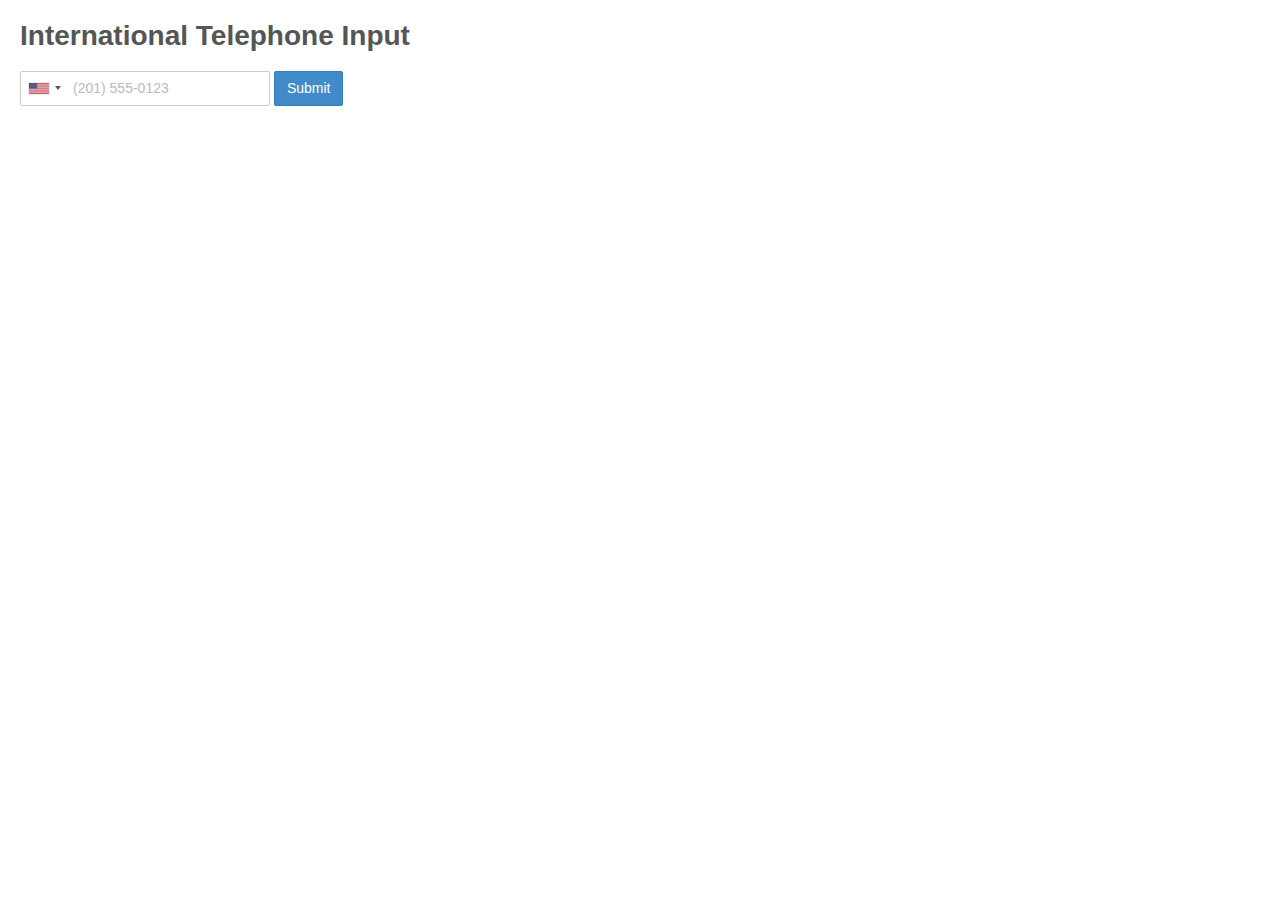
<file: utils/intl-tel-input/demo.html>
<!DOCTYPE html>
<html>

<head>
  <meta charset="utf-8">
  <title>International Telephone Input</title>
  <link rel="stylesheet" href="build/css/intlTelInput.css">
  <link rel="stylesheet" href="build/css/demo.css">
</head>

<body>
  <h1>International Telephone Input</h1>
  <form>
    <input id="phone" type="tel">
    <button type="submit">Submit</button>
  </form>

  <!-- Load jQuery from CDN so can run demo immediately -->
  <script src="https://ajax.googleapis.com/ajax/libs/jquery/1.11.1/jquery.min.js"></script>
  <script src="build/js/intlTelInput.js"></script>
  <script>
    $("#phone").intlTelInput({
      // allowDropdown: false,
      // autoHideDialCode: false,
      // autoPlaceholder: "off",
      // dropdownContainer: "body",
      // excludeCountries: ["us"],
      // formatOnDisplay: false,
      // geoIpLookup: function(callback) {
      //   $.get("http://ipinfo.io", function() {}, "jsonp").always(function(resp) {
      //     var countryCode = (resp && resp.country) ? resp.country : "";
      //     callback(countryCode);
      //   });
      // },
      // initialCountry: "auto",
      // nationalMode: false,
      // onlyCountries: ['us', 'gb', 'ch', 'ca', 'do'],
      // placeholderNumberType: "MOBILE",
      // preferredCountries: ['cn', 'jp'],
      // separateDialCode: true,
      utilsScript: "build/js/utils.js"
    });
  </script>
</body>

</html>
</file>
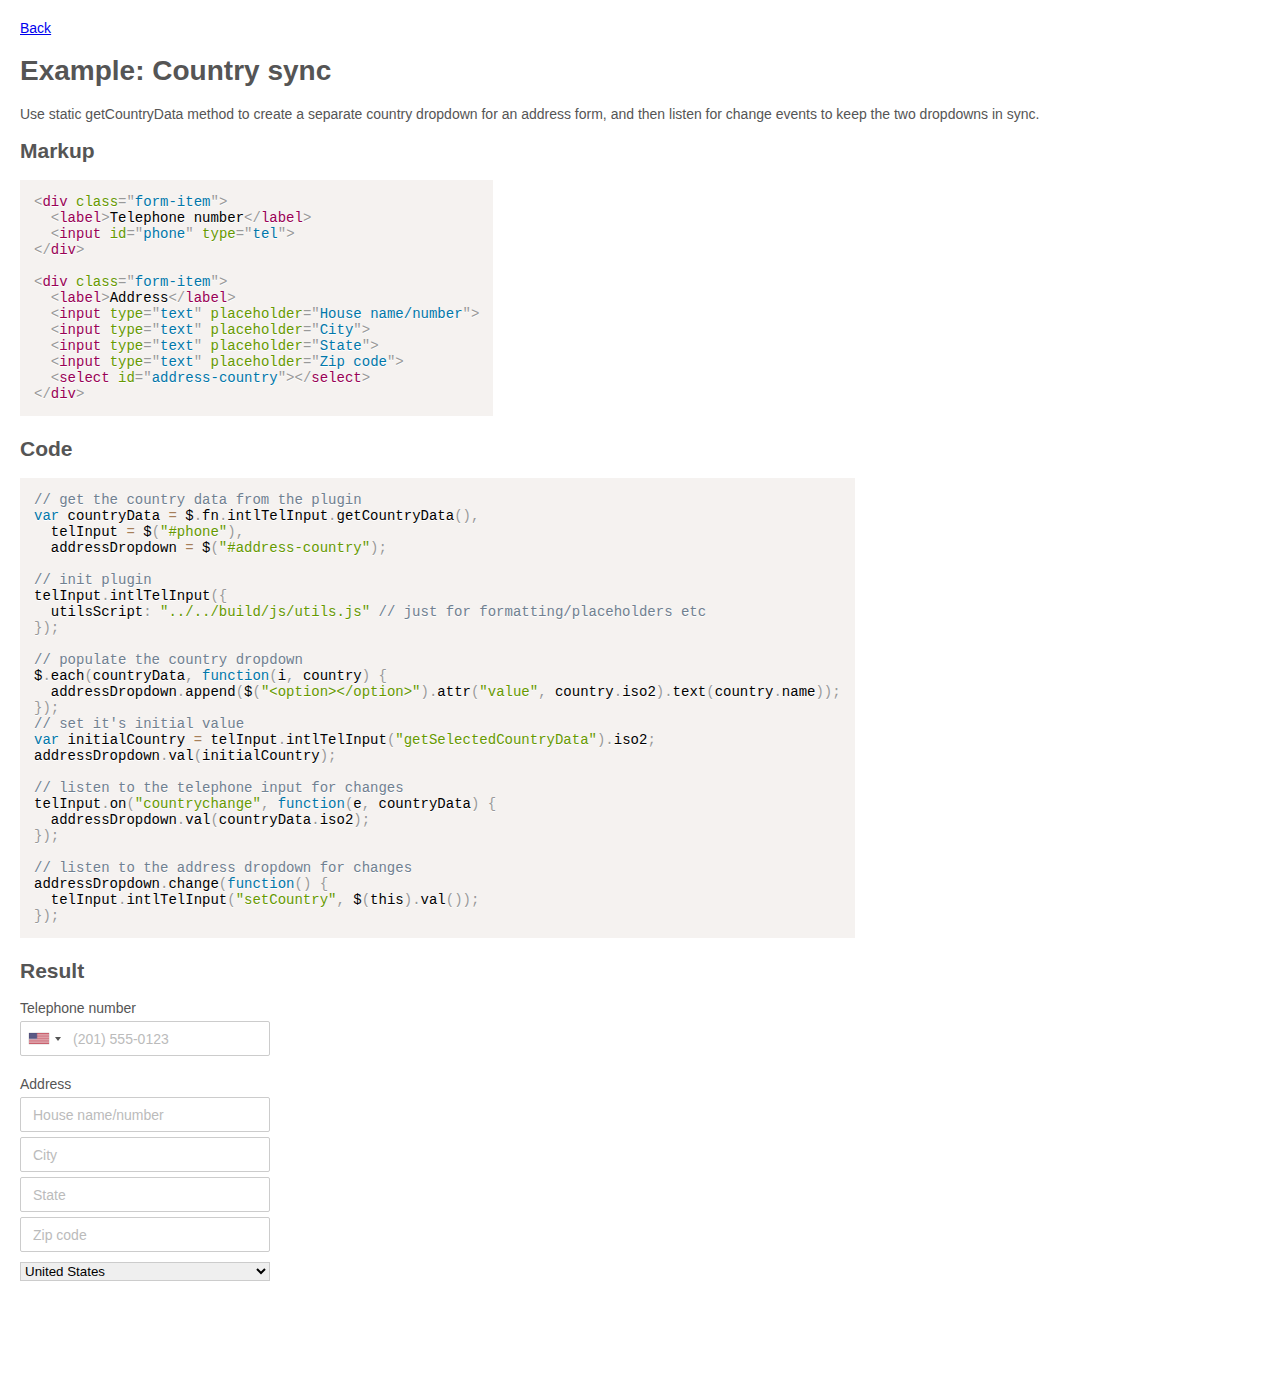
<file: utils/intl-tel-input/examples/gen/country-sync.html>
<!DOCTYPE html>
<html>
  <head>
    <meta charset="utf-8">
    <title>Example: Country sync</title>
    <link rel="stylesheet" href="../css/prism.css">
    <link rel="stylesheet" href="../../build/css/intlTelInput.css?1475869934842">
    <link rel="stylesheet" href="../../build/css/demo.css?1475869934842">
    
      <link rel="stylesheet" href="../css/countrySync.css?1475869934842">
    

    <!-- GOOGLE ANALYTICS -->
    <script>
      (function(i,s,o,g,r,a,m){i['GoogleAnalyticsObject']=r;i[r]=i[r]||function(){
      (i[r].q=i[r].q||[]).push(arguments)},i[r].l=1*new Date();a=s.createElement(o),
      m=s.getElementsByTagName(o)[0];a.async=1;a.src=g;m.parentNode.insertBefore(a,m)
      })(window,document,'script','https://www.google-analytics.com/analytics.js','ga');
      ga('create', 'UA-85394876-1', 'auto');
      ga('send', 'pageview');
    </script>
    <!-- /GOOGLE ANALYTICS -->
  </head>

  <body>
    <a href="/">Back</a>
    <h1>Example: Country sync</h1>
    <p>Use static getCountryData method to create a separate country dropdown for an address form, and then listen for change events to keep the two dropdowns in sync.</p>

    <h2>Markup</h2>
    <pre><code class="language-markup">&lt;div class=&quot;form-item&quot;&gt;
  &lt;label&gt;Telephone number&lt;/label&gt;
  &lt;input id=&quot;phone&quot; type=&quot;tel&quot;&gt;
&lt;/div&gt;

&lt;div class=&quot;form-item&quot;&gt;
  &lt;label&gt;Address&lt;/label&gt;
  &lt;input type=&quot;text&quot; placeholder=&quot;House name/number&quot;&gt;
  &lt;input type=&quot;text&quot; placeholder=&quot;City&quot;&gt;
  &lt;input type=&quot;text&quot; placeholder=&quot;State&quot;&gt;
  &lt;input type=&quot;text&quot; placeholder=&quot;Zip code&quot;&gt;
  &lt;select id=&quot;address-country&quot;&gt;&lt;/select&gt;
&lt;/div&gt;</code></pre>

    <h2>Code</h2>
    <pre><code class="language-javascript">// get the country data from the plugin
var countryData = $.fn.intlTelInput.getCountryData(),
  telInput = $(&quot;#phone&quot;),
  addressDropdown = $(&quot;#address-country&quot;);

// init plugin
telInput.intlTelInput({
  utilsScript: &quot;../../build/js/utils.js&quot; // just for formatting/placeholders etc
});

// populate the country dropdown
$.each(countryData, function(i, country) {
  addressDropdown.append($(&quot;&lt;option&gt;&lt;/option&gt;&quot;).attr(&quot;value&quot;, country.iso2).text(country.name));
});
// set it&#39;s initial value
var initialCountry = telInput.intlTelInput(&quot;getSelectedCountryData&quot;).iso2;
addressDropdown.val(initialCountry);

// listen to the telephone input for changes
telInput.on(&quot;countrychange&quot;, function(e, countryData) {
  addressDropdown.val(countryData.iso2);
});

// listen to the address dropdown for changes
addressDropdown.change(function() {
  telInput.intlTelInput(&quot;setCountry&quot;, $(this).val());
});
</code></pre>

    <h2>Result</h2>
    <div id="result">
      <div class="form-item">
  <label>Telephone number</label>
  <input id="phone" type="tel">
</div>

<div class="form-item">
  <label>Address</label>
  <input type="text" placeholder="House name/number">
  <input type="text" placeholder="City">
  <input type="text" placeholder="State">
  <input type="text" placeholder="Zip code">
  <select id="address-country"></select>
</div>
    </div>

    <script src="../js/prism.js"></script>
    <script src="//ajax.googleapis.com/ajax/libs/jquery/1.9.1/jquery.min.js"></script>
    <script src="../../build/js/intlTelInput.js?1475869934842"></script>
    <script src="../js/countrySync.js?1475869934842"></script>
  </body>
</html>
</file>
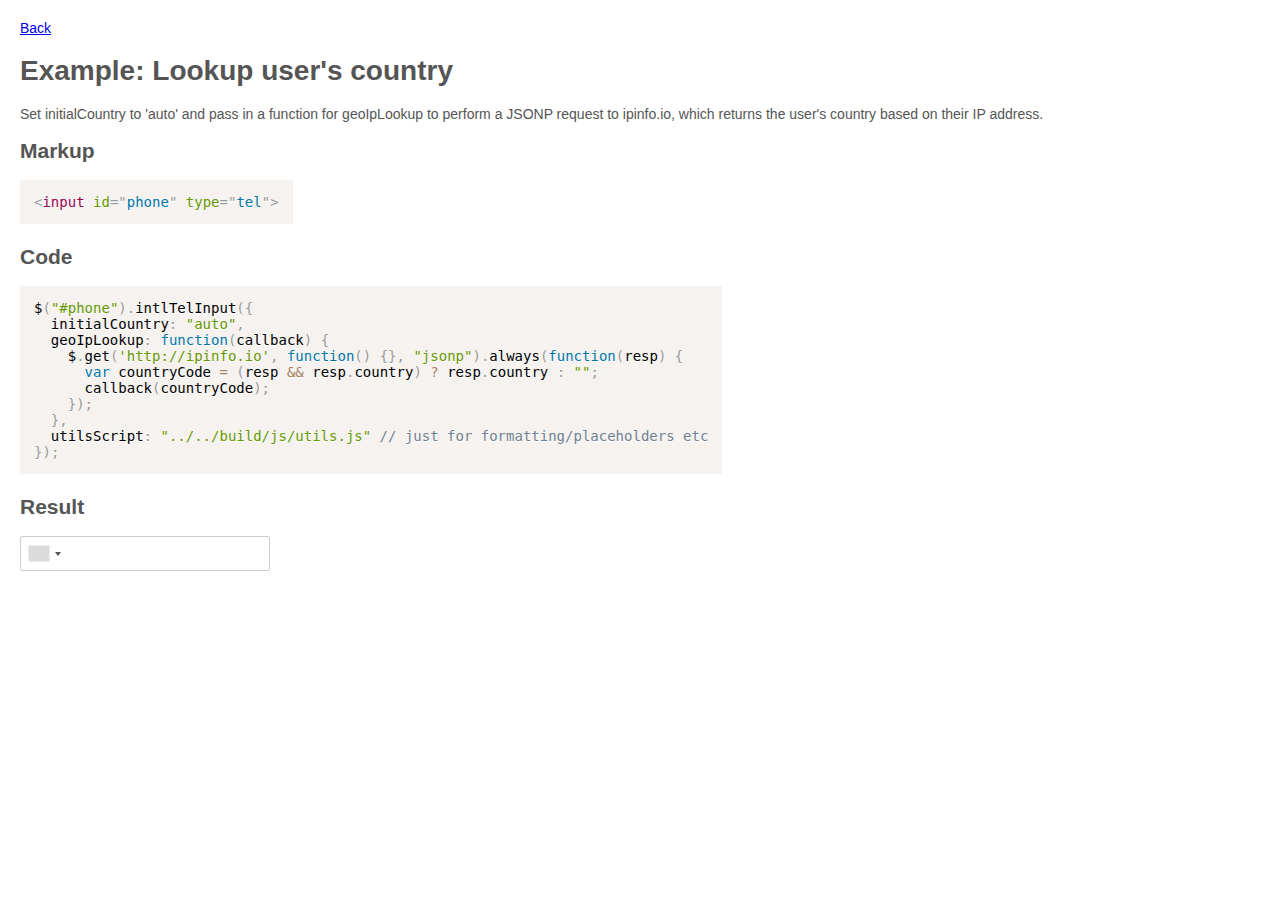
<file: utils/intl-tel-input/examples/gen/default-country-ip.html>
<!DOCTYPE html>
<html>
  <head>
    <meta charset="utf-8">
    <title>Example: Lookup user's country</title>
    <link rel="stylesheet" href="../css/prism.css">
    <link rel="stylesheet" href="../../build/css/intlTelInput.css?1475869934842">
    <link rel="stylesheet" href="../../build/css/demo.css?1475869934842">
    

    <!-- GOOGLE ANALYTICS -->
    <script>
      (function(i,s,o,g,r,a,m){i['GoogleAnalyticsObject']=r;i[r]=i[r]||function(){
      (i[r].q=i[r].q||[]).push(arguments)},i[r].l=1*new Date();a=s.createElement(o),
      m=s.getElementsByTagName(o)[0];a.async=1;a.src=g;m.parentNode.insertBefore(a,m)
      })(window,document,'script','https://www.google-analytics.com/analytics.js','ga');
      ga('create', 'UA-85394876-1', 'auto');
      ga('send', 'pageview');
    </script>
    <!-- /GOOGLE ANALYTICS -->
  </head>

  <body>
    <a href="/">Back</a>
    <h1>Example: Lookup user's country</h1>
    <p>Set initialCountry to 'auto' and pass in a function for geoIpLookup to perform a JSONP request to ipinfo.io, which returns the user's country based on their IP address.</p>

    <h2>Markup</h2>
    <pre><code class="language-markup">&lt;input id=&quot;phone&quot; type=&quot;tel&quot;&gt;</code></pre>

    <h2>Code</h2>
    <pre><code class="language-javascript">$(&quot;#phone&quot;).intlTelInput({
  initialCountry: &quot;auto&quot;,
  geoIpLookup: function(callback) {
    $.get(&#39;http://ipinfo.io&#39;, function() {}, &quot;jsonp&quot;).always(function(resp) {
      var countryCode = (resp &amp;&amp; resp.country) ? resp.country : &quot;&quot;;
      callback(countryCode);
    });
  },
  utilsScript: &quot;../../build/js/utils.js&quot; // just for formatting/placeholders etc
});</code></pre>

    <h2>Result</h2>
    <div id="result">
      <input id="phone" type="tel">
    </div>

    <script src="../js/prism.js"></script>
    <script src="//ajax.googleapis.com/ajax/libs/jquery/1.9.1/jquery.min.js"></script>
    <script src="../../build/js/intlTelInput.js?1475869934842"></script>
    <script src="../js/defaultCountryIp.js?1475869934842"></script>
  </body>
</html>
</file>
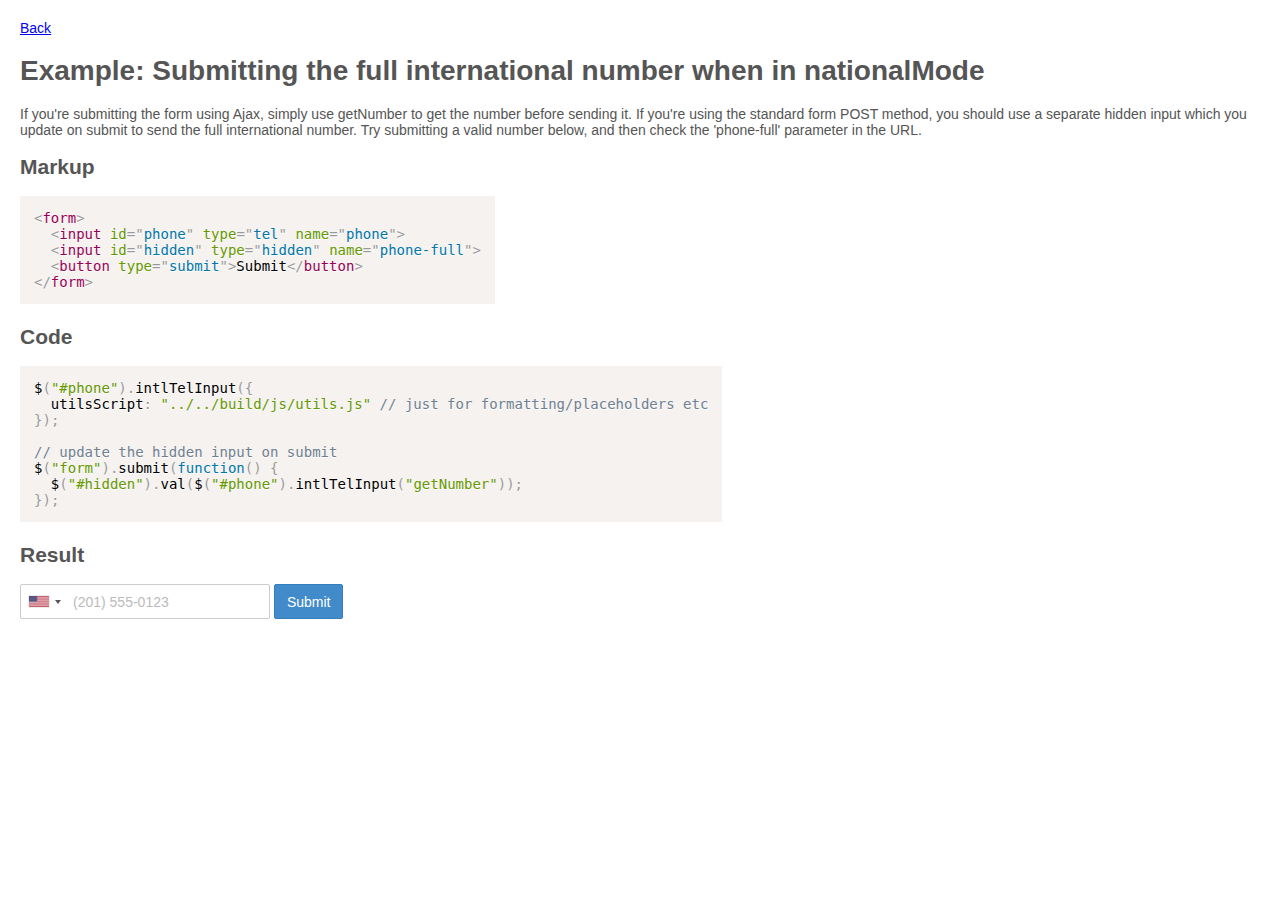
<file: utils/intl-tel-input/examples/gen/hidden-input.html>
<!DOCTYPE html>
<html>
  <head>
    <meta charset="utf-8">
    <title>Example: Submitting the full international number when in nationalMode</title>
    <link rel="stylesheet" href="../css/prism.css">
    <link rel="stylesheet" href="../../build/css/intlTelInput.css?1475869934842">
    <link rel="stylesheet" href="../../build/css/demo.css?1475869934842">
    

    <!-- GOOGLE ANALYTICS -->
    <script>
      (function(i,s,o,g,r,a,m){i['GoogleAnalyticsObject']=r;i[r]=i[r]||function(){
      (i[r].q=i[r].q||[]).push(arguments)},i[r].l=1*new Date();a=s.createElement(o),
      m=s.getElementsByTagName(o)[0];a.async=1;a.src=g;m.parentNode.insertBefore(a,m)
      })(window,document,'script','https://www.google-analytics.com/analytics.js','ga');
      ga('create', 'UA-85394876-1', 'auto');
      ga('send', 'pageview');
    </script>
    <!-- /GOOGLE ANALYTICS -->
  </head>

  <body>
    <a href="/">Back</a>
    <h1>Example: Submitting the full international number when in nationalMode</h1>
    <p>If you're submitting the form using Ajax, simply use getNumber to get the number before sending it. If you're using the standard form POST method, you should use a separate hidden input which you update on submit to send the full international number. Try submitting a valid number below, and then check the 'phone-full' parameter in the URL.</p>

    <h2>Markup</h2>
    <pre><code class="language-markup">&lt;form&gt;
  &lt;input id=&quot;phone&quot; type=&quot;tel&quot; name=&quot;phone&quot;&gt;
  &lt;input id=&quot;hidden&quot; type=&quot;hidden&quot; name=&quot;phone-full&quot;&gt;
  &lt;button type=&quot;submit&quot;&gt;Submit&lt;/button&gt;
&lt;/form&gt;</code></pre>

    <h2>Code</h2>
    <pre><code class="language-javascript">$(&quot;#phone&quot;).intlTelInput({
  utilsScript: &quot;../../build/js/utils.js&quot; // just for formatting/placeholders etc
});

// update the hidden input on submit
$(&quot;form&quot;).submit(function() {
  $(&quot;#hidden&quot;).val($(&quot;#phone&quot;).intlTelInput(&quot;getNumber&quot;));
});</code></pre>

    <h2>Result</h2>
    <div id="result">
      <form>
  <input id="phone" type="tel" name="phone">
  <input id="hidden" type="hidden" name="phone-full">
  <button type="submit">Submit</button>
</form>
    </div>

    <script src="../js/prism.js"></script>
    <script src="//ajax.googleapis.com/ajax/libs/jquery/1.9.1/jquery.min.js"></script>
    <script src="../../build/js/intlTelInput.js?1475869934842"></script>
    <script src="../js/hiddenInput.js?1475869934842"></script>
  </body>
</html>
</file>
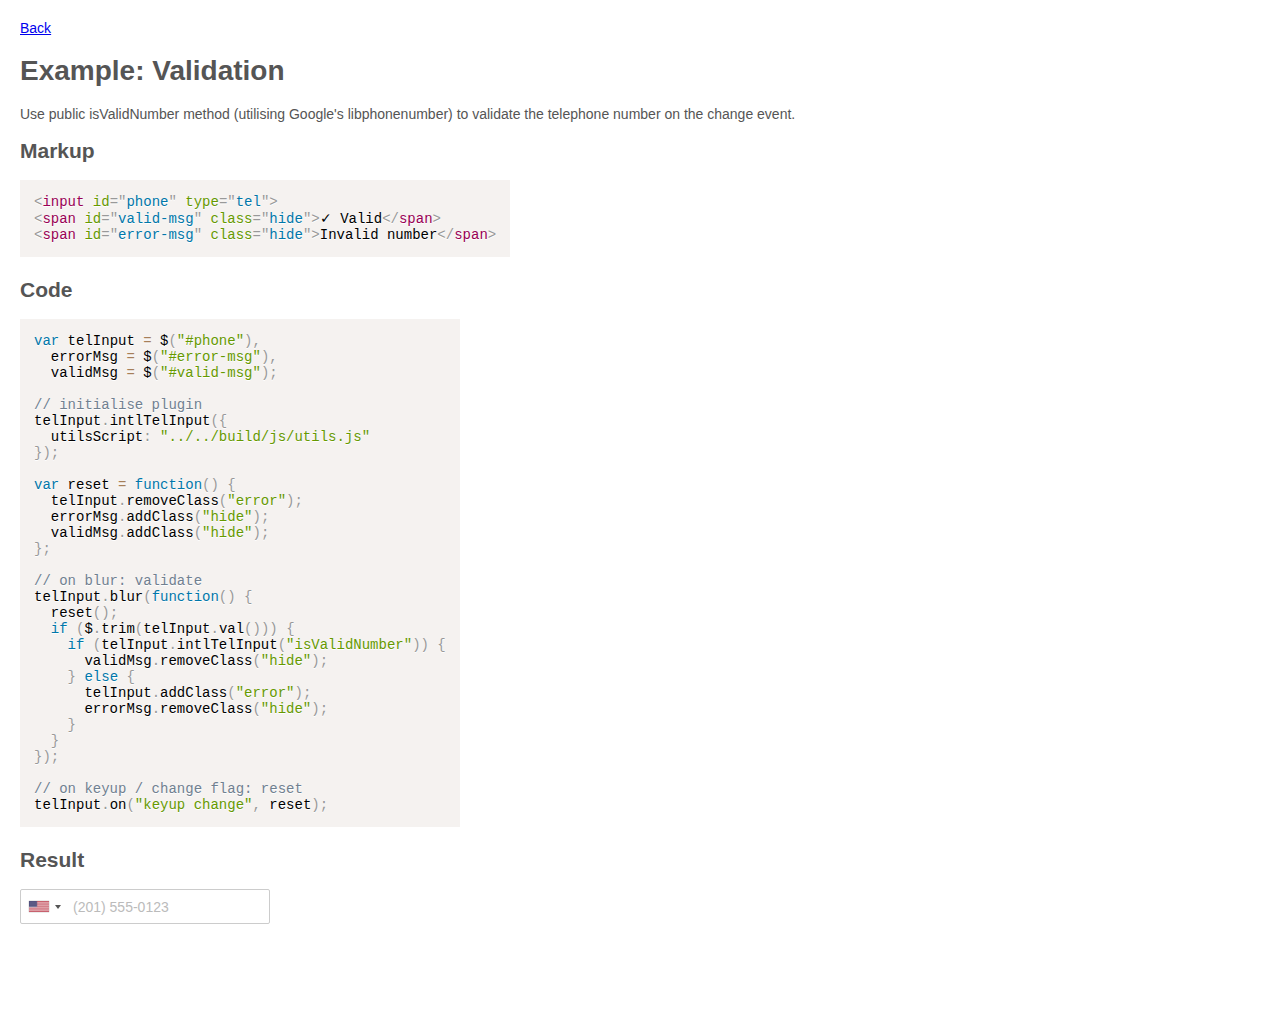
<file: utils/intl-tel-input/examples/gen/is-valid-number.html>
<!DOCTYPE html>
<html>
  <head>
    <meta charset="utf-8">
    <title>Example: Validation</title>
    <link rel="stylesheet" href="../css/prism.css">
    <link rel="stylesheet" href="../../build/css/intlTelInput.css?1475869934842">
    <link rel="stylesheet" href="../../build/css/demo.css?1475869934842">
    
      <link rel="stylesheet" href="../css/isValidNumber.css?1475869934842">
    

    <!-- GOOGLE ANALYTICS -->
    <script>
      (function(i,s,o,g,r,a,m){i['GoogleAnalyticsObject']=r;i[r]=i[r]||function(){
      (i[r].q=i[r].q||[]).push(arguments)},i[r].l=1*new Date();a=s.createElement(o),
      m=s.getElementsByTagName(o)[0];a.async=1;a.src=g;m.parentNode.insertBefore(a,m)
      })(window,document,'script','https://www.google-analytics.com/analytics.js','ga');
      ga('create', 'UA-85394876-1', 'auto');
      ga('send', 'pageview');
    </script>
    <!-- /GOOGLE ANALYTICS -->
  </head>

  <body>
    <a href="/">Back</a>
    <h1>Example: Validation</h1>
    <p>Use public isValidNumber method (utilising Google's libphonenumber) to validate the telephone number on the change event.</p>

    <h2>Markup</h2>
    <pre><code class="language-markup">&lt;input id=&quot;phone&quot; type=&quot;tel&quot;&gt;
&lt;span id=&quot;valid-msg&quot; class=&quot;hide&quot;&gt;✓ Valid&lt;/span&gt;
&lt;span id=&quot;error-msg&quot; class=&quot;hide&quot;&gt;Invalid number&lt;/span&gt;</code></pre>

    <h2>Code</h2>
    <pre><code class="language-javascript">var telInput = $(&quot;#phone&quot;),
  errorMsg = $(&quot;#error-msg&quot;),
  validMsg = $(&quot;#valid-msg&quot;);

// initialise plugin
telInput.intlTelInput({
  utilsScript: &quot;../../build/js/utils.js&quot;
});

var reset = function() {
  telInput.removeClass(&quot;error&quot;);
  errorMsg.addClass(&quot;hide&quot;);
  validMsg.addClass(&quot;hide&quot;);
};

// on blur: validate
telInput.blur(function() {
  reset();
  if ($.trim(telInput.val())) {
    if (telInput.intlTelInput(&quot;isValidNumber&quot;)) {
      validMsg.removeClass(&quot;hide&quot;);
    } else {
      telInput.addClass(&quot;error&quot;);
      errorMsg.removeClass(&quot;hide&quot;);
    }
  }
});

// on keyup / change flag: reset
telInput.on(&quot;keyup change&quot;, reset);</code></pre>

    <h2>Result</h2>
    <div id="result">
      <input id="phone" type="tel">
<span id="valid-msg" class="hide">✓ Valid</span>
<span id="error-msg" class="hide">Invalid number</span>
    </div>

    <script src="../js/prism.js"></script>
    <script src="//ajax.googleapis.com/ajax/libs/jquery/1.9.1/jquery.min.js"></script>
    <script src="../../build/js/intlTelInput.js?1475869934842"></script>
    <script src="../js/isValidNumber.js?1475869934842"></script>
  </body>
</html>
</file>
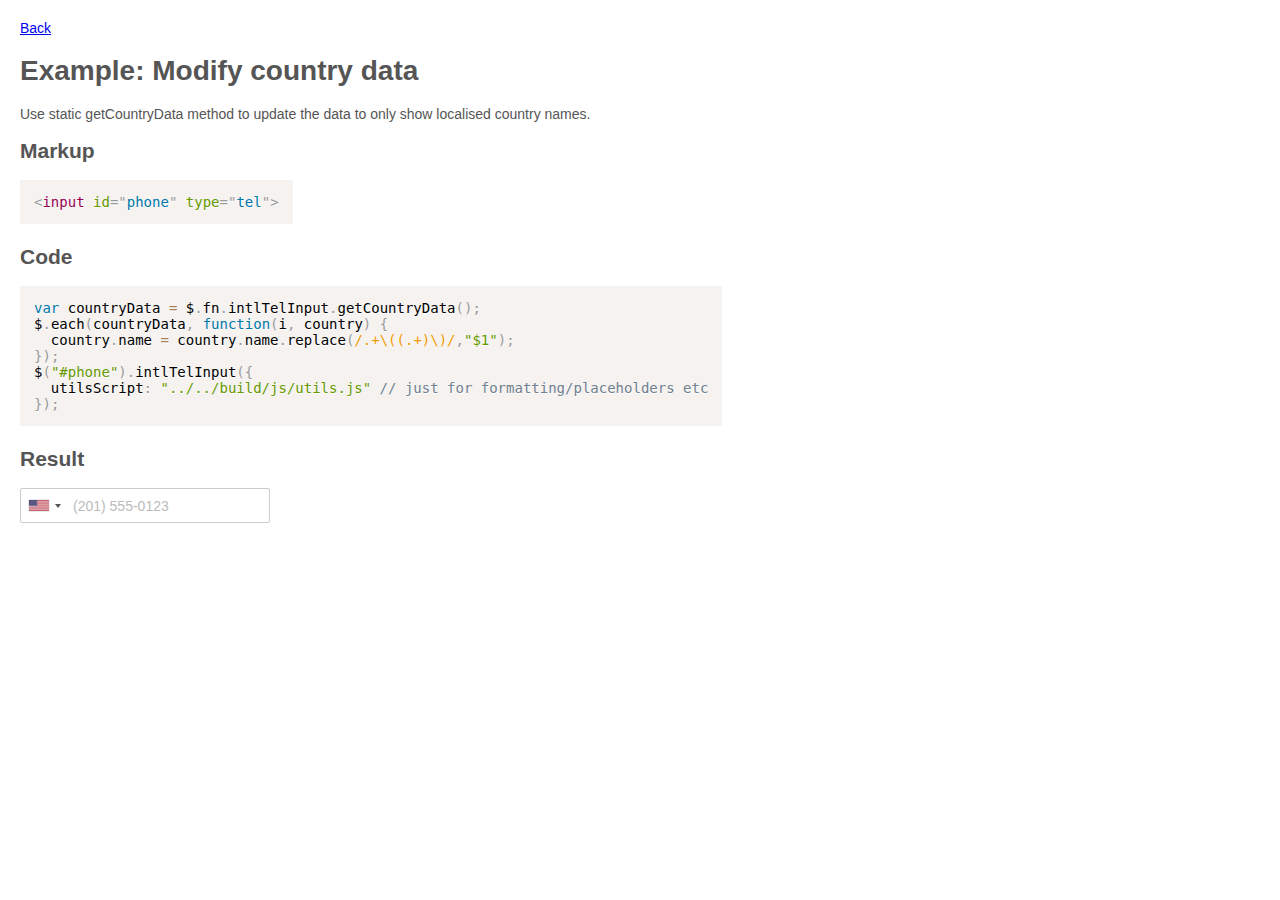
<file: utils/intl-tel-input/examples/gen/modify-country-data.html>
<!DOCTYPE html>
<html>
  <head>
    <meta charset="utf-8">
    <title>Example: Modify country data</title>
    <link rel="stylesheet" href="../css/prism.css">
    <link rel="stylesheet" href="../../build/css/intlTelInput.css?1475869934842">
    <link rel="stylesheet" href="../../build/css/demo.css?1475869934842">
    

    <!-- GOOGLE ANALYTICS -->
    <script>
      (function(i,s,o,g,r,a,m){i['GoogleAnalyticsObject']=r;i[r]=i[r]||function(){
      (i[r].q=i[r].q||[]).push(arguments)},i[r].l=1*new Date();a=s.createElement(o),
      m=s.getElementsByTagName(o)[0];a.async=1;a.src=g;m.parentNode.insertBefore(a,m)
      })(window,document,'script','https://www.google-analytics.com/analytics.js','ga');
      ga('create', 'UA-85394876-1', 'auto');
      ga('send', 'pageview');
    </script>
    <!-- /GOOGLE ANALYTICS -->
  </head>

  <body>
    <a href="/">Back</a>
    <h1>Example: Modify country data</h1>
    <p>Use static getCountryData method to update the data to only show localised country names.</p>

    <h2>Markup</h2>
    <pre><code class="language-markup">&lt;input id=&quot;phone&quot; type=&quot;tel&quot;&gt;</code></pre>

    <h2>Code</h2>
    <pre><code class="language-javascript">var countryData = $.fn.intlTelInput.getCountryData();
$.each(countryData, function(i, country) {
  country.name = country.name.replace(/.+\((.+)\)/,&quot;$1&quot;);
});
$(&quot;#phone&quot;).intlTelInput({
  utilsScript: &quot;../../build/js/utils.js&quot; // just for formatting/placeholders etc
});
</code></pre>

    <h2>Result</h2>
    <div id="result">
      <input id="phone" type="tel">
    </div>

    <script src="../js/prism.js"></script>
    <script src="//ajax.googleapis.com/ajax/libs/jquery/1.9.1/jquery.min.js"></script>
    <script src="../../build/js/intlTelInput.js?1475869934842"></script>
    <script src="../js/modifyCountryData.js?1475869934842"></script>
  </body>
</html>
</file>
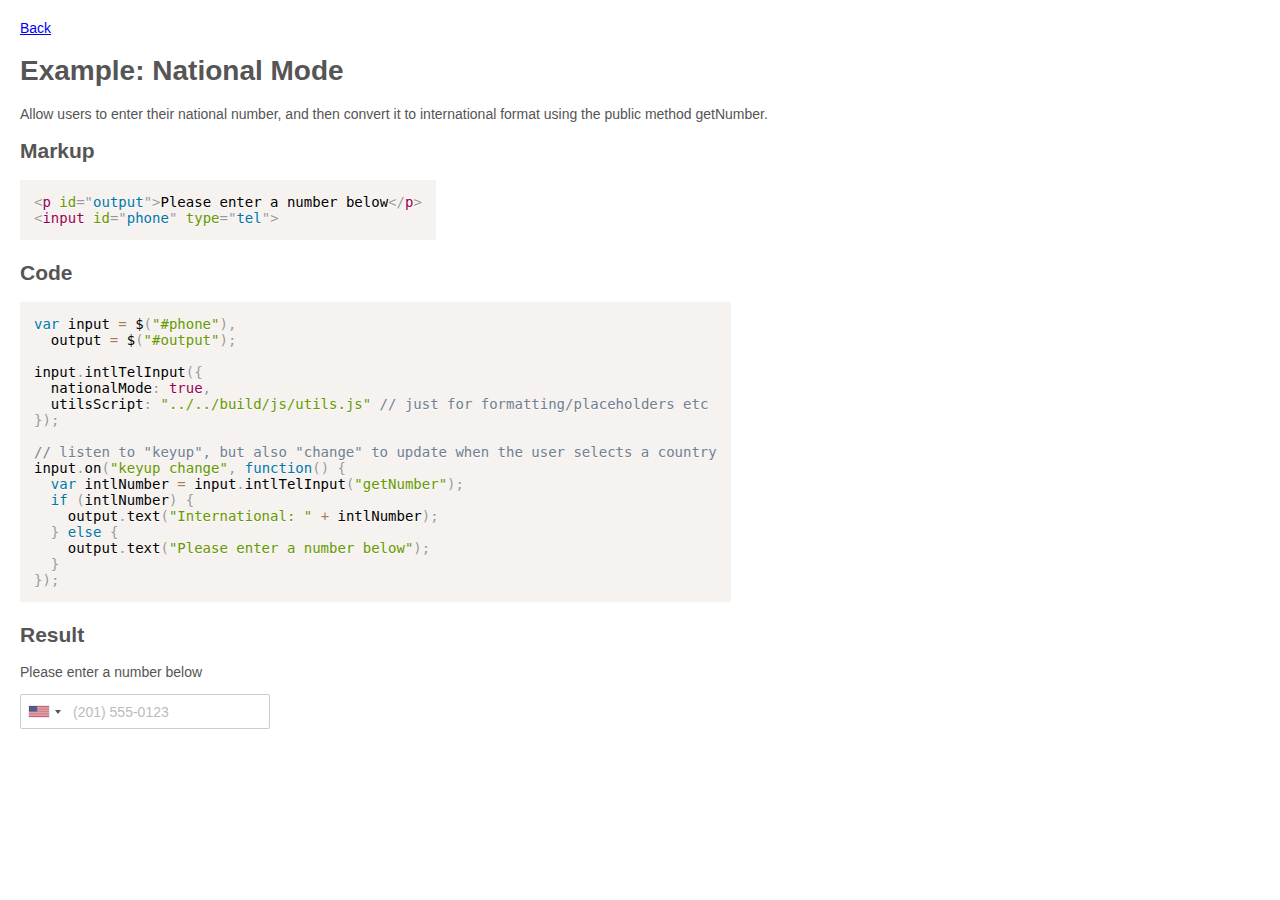
<file: utils/intl-tel-input/examples/gen/national-mode.html>
<!DOCTYPE html>
<html>
  <head>
    <meta charset="utf-8">
    <title>Example: National Mode</title>
    <link rel="stylesheet" href="../css/prism.css">
    <link rel="stylesheet" href="../../build/css/intlTelInput.css?1475869934842">
    <link rel="stylesheet" href="../../build/css/demo.css?1475869934842">
    

    <!-- GOOGLE ANALYTICS -->
    <script>
      (function(i,s,o,g,r,a,m){i['GoogleAnalyticsObject']=r;i[r]=i[r]||function(){
      (i[r].q=i[r].q||[]).push(arguments)},i[r].l=1*new Date();a=s.createElement(o),
      m=s.getElementsByTagName(o)[0];a.async=1;a.src=g;m.parentNode.insertBefore(a,m)
      })(window,document,'script','https://www.google-analytics.com/analytics.js','ga');
      ga('create', 'UA-85394876-1', 'auto');
      ga('send', 'pageview');
    </script>
    <!-- /GOOGLE ANALYTICS -->
  </head>

  <body>
    <a href="/">Back</a>
    <h1>Example: National Mode</h1>
    <p>Allow users to enter their national number, and then convert it to international format using the public method getNumber.</p>

    <h2>Markup</h2>
    <pre><code class="language-markup">&lt;p id=&quot;output&quot;&gt;Please enter a number below&lt;/p&gt;
&lt;input id=&quot;phone&quot; type=&quot;tel&quot;&gt;</code></pre>

    <h2>Code</h2>
    <pre><code class="language-javascript">var input = $(&quot;#phone&quot;),
  output = $(&quot;#output&quot;);

input.intlTelInput({
  nationalMode: true,
  utilsScript: &quot;../../build/js/utils.js&quot; // just for formatting/placeholders etc
});

// listen to &quot;keyup&quot;, but also &quot;change&quot; to update when the user selects a country
input.on(&quot;keyup change&quot;, function() {
  var intlNumber = input.intlTelInput(&quot;getNumber&quot;);
  if (intlNumber) {
    output.text(&quot;International: &quot; + intlNumber);
  } else {
    output.text(&quot;Please enter a number below&quot;);
  }
});</code></pre>

    <h2>Result</h2>
    <div id="result">
      <p id="output">Please enter a number below</p>
<input id="phone" type="tel">
    </div>

    <script src="../js/prism.js"></script>
    <script src="//ajax.googleapis.com/ajax/libs/jquery/1.9.1/jquery.min.js"></script>
    <script src="../../build/js/intlTelInput.js?1475869934842"></script>
    <script src="../js/nationalMode.js?1475869934842"></script>
  </body>
</html>
</file>
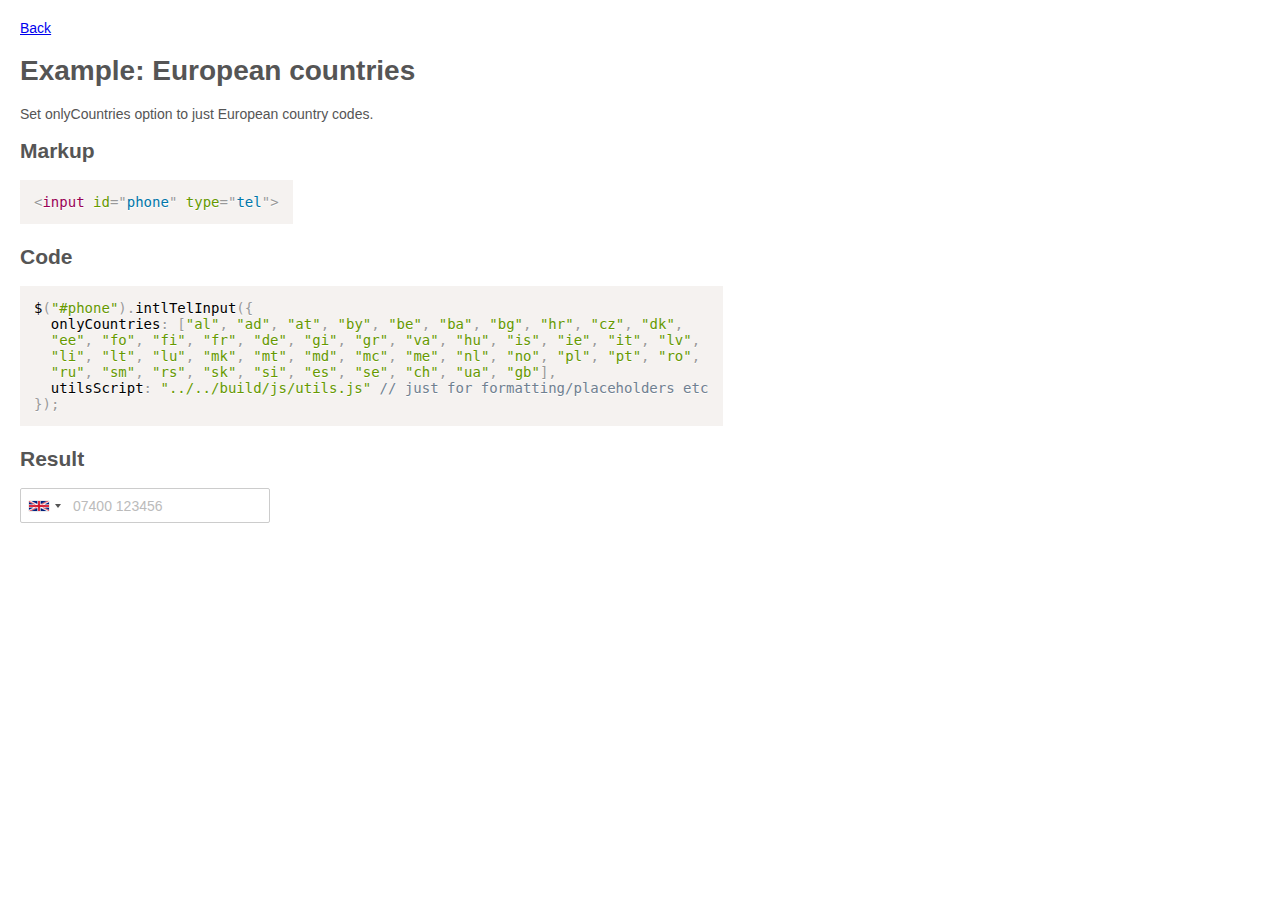
<file: utils/intl-tel-input/examples/gen/only-countries-europe.html>
<!DOCTYPE html>
<html>
  <head>
    <meta charset="utf-8">
    <title>Example: European countries</title>
    <link rel="stylesheet" href="../css/prism.css">
    <link rel="stylesheet" href="../../build/css/intlTelInput.css?1475869934842">
    <link rel="stylesheet" href="../../build/css/demo.css?1475869934842">
    

    <!-- GOOGLE ANALYTICS -->
    <script>
      (function(i,s,o,g,r,a,m){i['GoogleAnalyticsObject']=r;i[r]=i[r]||function(){
      (i[r].q=i[r].q||[]).push(arguments)},i[r].l=1*new Date();a=s.createElement(o),
      m=s.getElementsByTagName(o)[0];a.async=1;a.src=g;m.parentNode.insertBefore(a,m)
      })(window,document,'script','https://www.google-analytics.com/analytics.js','ga');
      ga('create', 'UA-85394876-1', 'auto');
      ga('send', 'pageview');
    </script>
    <!-- /GOOGLE ANALYTICS -->
  </head>

  <body>
    <a href="/">Back</a>
    <h1>Example: European countries</h1>
    <p>Set onlyCountries option to just European country codes.</p>

    <h2>Markup</h2>
    <pre><code class="language-markup">&lt;input id=&quot;phone&quot; type=&quot;tel&quot;&gt;</code></pre>

    <h2>Code</h2>
    <pre><code class="language-javascript">$(&quot;#phone&quot;).intlTelInput({
  onlyCountries: [&quot;al&quot;, &quot;ad&quot;, &quot;at&quot;, &quot;by&quot;, &quot;be&quot;, &quot;ba&quot;, &quot;bg&quot;, &quot;hr&quot;, &quot;cz&quot;, &quot;dk&quot;, 
  &quot;ee&quot;, &quot;fo&quot;, &quot;fi&quot;, &quot;fr&quot;, &quot;de&quot;, &quot;gi&quot;, &quot;gr&quot;, &quot;va&quot;, &quot;hu&quot;, &quot;is&quot;, &quot;ie&quot;, &quot;it&quot;, &quot;lv&quot;, 
  &quot;li&quot;, &quot;lt&quot;, &quot;lu&quot;, &quot;mk&quot;, &quot;mt&quot;, &quot;md&quot;, &quot;mc&quot;, &quot;me&quot;, &quot;nl&quot;, &quot;no&quot;, &quot;pl&quot;, &quot;pt&quot;, &quot;ro&quot;, 
  &quot;ru&quot;, &quot;sm&quot;, &quot;rs&quot;, &quot;sk&quot;, &quot;si&quot;, &quot;es&quot;, &quot;se&quot;, &quot;ch&quot;, &quot;ua&quot;, &quot;gb&quot;],
  utilsScript: &quot;../../build/js/utils.js&quot; // just for formatting/placeholders etc
});</code></pre>

    <h2>Result</h2>
    <div id="result">
      <input id="phone" type="tel">
    </div>

    <script src="../js/prism.js"></script>
    <script src="//ajax.googleapis.com/ajax/libs/jquery/1.9.1/jquery.min.js"></script>
    <script src="../../build/js/intlTelInput.js?1475869934842"></script>
    <script src="../js/onlyCountriesEurope.js?1475869934842"></script>
  </body>
</html>
</file>
<file: utils/intl-tel-input/build/css/intlTelInput.css>
.intl-tel-input{position:relative;display:inline-block}.intl-tel-input *{box-sizing:border-box;-moz-box-sizing:border-box}.intl-tel-input .hide{display:none}.intl-tel-input .v-hide{visibility:hidden}.intl-tel-input input,.intl-tel-input input[type=text],.intl-tel-input input[type=tel]{position:relative;z-index:0;margin-top:0 !important;margin-bottom:0 !important;padding-right:36px;margin-right:0}.intl-tel-input .flag-container{position:absolute;top:0;bottom:0;right:0;padding:1px}.intl-tel-input .selected-flag{z-index:1;position:relative;width:36px;height:100%;padding:0 0 0 8px}.intl-tel-input .selected-flag .iti-flag{position:absolute;top:0;bottom:0;margin:auto}.intl-tel-input .selected-flag .iti-arrow{position:absolute;top:50%;margin-top:-2px;right:6px;width:0;height:0;border-left:3px solid transparent;border-right:3px solid transparent;border-top:4px solid #555}.intl-tel-input .selected-flag .iti-arrow.up{border-top:none;border-bottom:4px solid #555}.intl-tel-input .country-list{position:absolute;z-index:2;list-style:none;text-align:left;padding:0;margin:0 0 0 -1px;box-shadow:1px 1px 4px rgba(0,0,0,0.2);background-color:white;border:1px solid #CCC;white-space:nowrap;max-height:200px;overflow-y:scroll}.intl-tel-input .country-list.dropup{bottom:100%;margin-bottom:-1px}.intl-tel-input .country-list .flag-box{display:inline-block;width:20px}@media (max-width: 500px){.intl-tel-input .country-list{white-space:normal}}.intl-tel-input .country-list .divider{padding-bottom:5px;margin-bottom:5px;border-bottom:1px solid #CCC}.intl-tel-input .country-list .country{padding:5px 10px}.intl-tel-input .country-list .country .dial-code{color:#999}.intl-tel-input .country-list .country.highlight{background-color:rgba(0,0,0,0.05)}.intl-tel-input .country-list .flag-box,.intl-tel-input .country-list .country-name,.intl-tel-input .country-list .dial-code{vertical-align:middle}.intl-tel-input .country-list .flag-box,.intl-tel-input .country-list .country-name{margin-right:6px}.intl-tel-input.allow-dropdown input,.intl-tel-input.allow-dropdown input[type=text],.intl-tel-input.allow-dropdown input[type=tel],.intl-tel-input.separate-dial-code input,.intl-tel-input.separate-dial-code input[type=text],.intl-tel-input.separate-dial-code input[type=tel]{padding-right:6px;padding-left:52px;margin-left:0}.intl-tel-input.allow-dropdown .flag-container,.intl-tel-input.separate-dial-code .flag-container{right:auto;left:0}.intl-tel-input.allow-dropdown .selected-flag,.intl-tel-input.separate-dial-code .selected-flag{width:46px}.intl-tel-input.allow-dropdown .flag-container:hover{cursor:pointer}.intl-tel-input.allow-dropdown .flag-container:hover .selected-flag{background-color:rgba(0,0,0,0.05)}.intl-tel-input.allow-dropdown input[disabled]+.flag-container:hover,.intl-tel-input.allow-dropdown input[readonly]+.flag-container:hover{cursor:default}.intl-tel-input.allow-dropdown input[disabled]+.flag-container:hover .selected-flag,.intl-tel-input.allow-dropdown input[readonly]+.flag-container:hover .selected-flag{background-color:transparent}.intl-tel-input.separate-dial-code .selected-flag{background-color:rgba(0,0,0,0.05);display:table}.intl-tel-input.separate-dial-code .selected-dial-code{display:table-cell;vertical-align:middle;padding-left:28px}.intl-tel-input.separate-dial-code.iti-sdc-2 input,.intl-tel-input.separate-dial-code.iti-sdc-2 input[type=text],.intl-tel-input.separate-dial-code.iti-sdc-2 input[type=tel]{padding-left:66px}.intl-tel-input.separate-dial-code.iti-sdc-2 .selected-flag{width:60px}.intl-tel-input.separate-dial-code.allow-dropdown.iti-sdc-2 input,.intl-tel-input.separate-dial-code.allow-dropdown.iti-sdc-2 input[type=text],.intl-tel-input.separate-dial-code.allow-dropdown.iti-sdc-2 input[type=tel]{padding-left:76px}.intl-tel-input.separate-dial-code.allow-dropdown.iti-sdc-2 .selected-flag{width:70px}.intl-tel-input.separate-dial-code.iti-sdc-3 input,.intl-tel-input.separate-dial-code.iti-sdc-3 input[type=text],.intl-tel-input.separate-dial-code.iti-sdc-3 input[type=tel]{padding-left:74px}.intl-tel-input.separate-dial-code.iti-sdc-3 .selected-flag{width:68px}.intl-tel-input.separate-dial-code.allow-dropdown.iti-sdc-3 input,.intl-tel-input.separate-dial-code.allow-dropdown.iti-sdc-3 input[type=text],.intl-tel-input.separate-dial-code.allow-dropdown.iti-sdc-3 input[type=tel]{padding-left:84px}.intl-tel-input.separate-dial-code.allow-dropdown.iti-sdc-3 .selected-flag{width:78px}.intl-tel-input.separate-dial-code.iti-sdc-4 input,.intl-tel-input.separate-dial-code.iti-sdc-4 input[type=text],.intl-tel-input.separate-dial-code.iti-sdc-4 input[type=tel]{padding-left:82px}.intl-tel-input.separate-dial-code.iti-sdc-4 .selected-flag{width:76px}.intl-tel-input.separate-dial-code.allow-dropdown.iti-sdc-4 input,.intl-tel-input.separate-dial-code.allow-dropdown.iti-sdc-4 input[type=text],.intl-tel-input.separate-dial-code.allow-dropdown.iti-sdc-4 input[type=tel]{padding-left:92px}.intl-tel-input.separate-dial-code.allow-dropdown.iti-sdc-4 .selected-flag{width:86px}.intl-tel-input.separate-dial-code.iti-sdc-5 input,.intl-tel-input.separate-dial-code.iti-sdc-5 input[type=text],.intl-tel-input.separate-dial-code.iti-sdc-5 input[type=tel]{padding-left:90px}.intl-tel-input.separate-dial-code.iti-sdc-5 .selected-flag{width:84px}.intl-tel-input.separate-dial-code.allow-dropdown.iti-sdc-5 input,.intl-tel-input.separate-dial-code.allow-dropdown.iti-sdc-5 input[type=text],.intl-tel-input.separate-dial-code.allow-dropdown.iti-sdc-5 input[type=tel]{padding-left:100px}.intl-tel-input.separate-dial-code.allow-dropdown.iti-sdc-5 .selected-flag{width:94px}.intl-tel-input.iti-container{position:absolute;top:-1000px;left:-1000px;z-index:1060;padding:1px}.intl-tel-input.iti-container:hover{cursor:pointer}.iti-mobile .intl-tel-input.iti-container{top:30px;bottom:30px;left:30px;right:30px;position:fixed}.iti-mobile .intl-tel-input .country-list{max-height:100%;width:100%}.iti-mobile .intl-tel-input .country-list .country{padding:10px 10px;line-height:1.5em}.iti-flag{width:20px}.iti-flag.be{width:18px}.iti-flag.ch{width:15px}.iti-flag.mc{width:19px}.iti-flag.ne{width:18px}.iti-flag.np{width:13px}.iti-flag.va{width:15px}@media only screen and (-webkit-min-device-pixel-ratio: 2), only screen and (min--moz-device-pixel-ratio: 2), only screen and (-o-min-device-pixel-ratio: 2 / 1), only screen and (min-device-pixel-ratio: 2), only screen and (min-resolution: 192dpi), only screen and (min-resolution: 2dppx){.iti-flag{background-size:5630px 15px}}.iti-flag.ac{height:10px;background-position:0px 0px}.iti-flag.ad{height:14px;background-position:-22px 0px}.iti-flag.ae{height:10px;background-position:-44px 0px}.iti-flag.af{height:14px;background-position:-66px 0px}.iti-flag.ag{height:14px;background-position:-88px 0px}.iti-flag.ai{height:10px;background-position:-110px 0px}.iti-flag.al{height:15px;background-position:-132px 0px}.iti-flag.am{height:10px;background-position:-154px 0px}.iti-flag.ao{height:14px;background-position:-176px 0px}.iti-flag.aq{height:14px;background-position:-198px 0px}.iti-flag.ar{height:13px;background-position:-220px 0px}.iti-flag.as{height:10px;background-position:-242px 0px}.iti-flag.at{height:14px;background-position:-264px 0px}.iti-flag.au{height:10px;background-position:-286px 0px}.iti-flag.aw{height:14px;background-position:-308px 0px}.iti-flag.ax{height:13px;background-position:-330px 0px}.iti-flag.az{height:10px;background-position:-352px 0px}.iti-flag.ba{height:10px;background-position:-374px 0px}.iti-flag.bb{height:14px;background-position:-396px 0px}.iti-flag.bd{height:12px;background-position:-418px 0px}.iti-flag.be{height:15px;background-position:-440px 0px}.iti-flag.bf{height:14px;background-position:-460px 0px}.iti-flag.bg{height:12px;background-position:-482px 0px}.iti-flag.bh{height:12px;background-position:-504px 0px}.iti-flag.bi{height:12px;background-position:-526px 0px}.iti-flag.bj{height:14px;background-position:-548px 0px}.iti-flag.bl{height:14px;background-position:-570px 0px}.iti-flag.bm{height:10px;background-position:-592px 0px}.iti-flag.bn{height:10px;background-position:-614px 0px}.iti-flag.bo{height:14px;background-position:-636px 0px}.iti-flag.bq{height:14px;background-position:-658px 0px}.iti-flag.br{height:14px;background-position:-680px 0px}.iti-flag.bs{height:10px;background-position:-702px 0px}.iti-flag.bt{height:14px;background-position:-724px 0px}.iti-flag.bv{height:15px;background-position:-746px 0px}.iti-flag.bw{height:14px;background-position:-768px 0px}.iti-flag.by{height:10px;background-position:-790px 0px}.iti-flag.bz{height:14px;background-position:-812px 0px}.iti-flag.ca{height:10px;background-position:-834px 0px}.iti-flag.cc{height:10px;background-position:-856px 0px}.iti-flag.cd{height:15px;background-position:-878px 0px}.iti-flag.cf{height:14px;background-position:-900px 0px}.iti-flag.cg{height:14px;background-position:-922px 0px}.iti-flag.ch{height:15px;background-position:-944px 0px}.iti-flag.ci{height:14px;background-position:-961px 0px}.iti-flag.ck{height:10px;background-position:-983px 0px}.iti-flag.cl{height:14px;background-position:-1005px 0px}.iti-flag.cm{height:14px;background-position:-1027px 0px}.iti-flag.cn{height:14px;background-position:-1049px 0px}.iti-flag.co{height:14px;background-position:-1071px 0px}.iti-flag.cp{height:14px;background-position:-1093px 0px}.iti-flag.cr{height:12px;background-position:-1115px 0px}.iti-flag.cu{height:10px;background-position:-1137px 0px}.iti-flag.cv{height:12px;background-position:-1159px 0px}.iti-flag.cw{height:14px;background-position:-1181px 0px}.iti-flag.cx{height:10px;background-position:-1203px 0px}.iti-flag.cy{height:13px;background-position:-1225px 0px}.iti-flag.cz{height:14px;background-position:-1247px 0px}.iti-flag.de{height:12px;background-position:-1269px 0px}.iti-flag.dg{height:10px;background-position:-1291px 0px}.iti-flag.dj{height:14px;background-position:-1313px 0px}.iti-flag.dk{height:15px;background-position:-1335px 0px}.iti-flag.dm{height:10px;background-position:-1357px 0px}.iti-flag.do{height:13px;background-position:-1379px 0px}.iti-flag.dz{height:14px;background-position:-1401px 0px}.iti-flag.ea{height:14px;background-position:-1423px 0px}.iti-flag.ec{height:14px;background-position:-1445px 0px}.iti-flag.ee{height:13px;background-position:-1467px 0px}.iti-flag.eg{height:14px;background-position:-1489px 0px}.iti-flag.eh{height:10px;background-position:-1511px 0px}.iti-flag.er{height:10px;background-position:-1533px 0px}.iti-flag.es{height:14px;background-position:-1555px 0px}.iti-flag.et{height:10px;background-position:-1577px 0px}.iti-flag.eu{height:14px;background-position:-1599px 0px}.iti-flag.fi{height:12px;background-position:-1621px 0px}.iti-flag.fj{height:10px;background-position:-1643px 0px}.iti-flag.fk{height:10px;background-position:-1665px 0px}.iti-flag.fm{height:11px;background-position:-1687px 0px}.iti-flag.fo{height:15px;background-position:-1709px 0px}.iti-flag.fr{height:14px;background-position:-1731px 0px}.iti-flag.ga{height:15px;background-position:-1753px 0px}.iti-flag.gb{height:10px;background-position:-1775px 0px}.iti-flag.gd{height:12px;background-position:-1797px 0px}.iti-flag.ge{height:14px;background-position:-1819px 0px}.iti-flag.gf{height:14px;background-position:-1841px 0px}.iti-flag.gg{height:14px;background-position:-1863px 0px}.iti-flag.gh{height:14px;background-position:-1885px 0px}.iti-flag.gi{height:10px;background-position:-1907px 0px}.iti-flag.gl{height:14px;background-position:-1929px 0px}.iti-flag.gm{height:14px;background-position:-1951px 0px}.iti-flag.gn{height:14px;background-position:-1973px 0px}.iti-flag.gp{height:14px;background-position:-1995px 0px}.iti-flag.gq{height:14px;background-position:-2017px 0px}.iti-flag.gr{height:14px;background-position:-2039px 0px}.iti-flag.gs{height:10px;background-position:-2061px 0px}.iti-flag.gt{height:13px;background-position:-2083px 0px}.iti-flag.gu{height:11px;background-position:-2105px 0px}.iti-flag.gw{height:10px;background-position:-2127px 0px}.iti-flag.gy{height:12px;background-position:-2149px 0px}.iti-flag.hk{height:14px;background-position:-2171px 0px}.iti-flag.hm{height:10px;background-position:-2193px 0px}.iti-flag.hn{height:10px;background-position:-2215px 0px}.iti-flag.hr{height:10px;background-position:-2237px 0px}.iti-flag.ht{height:12px;background-position:-2259px 0px}.iti-flag.hu{height:10px;background-position:-2281px 0px}.iti-flag.ic{height:14px;background-position:-2303px 0px}.iti-flag.id{height:14px;background-position:-2325px 0px}.iti-flag.ie{height:10px;background-position:-2347px 0px}.iti-flag.il{height:15px;background-position:-2369px 0px}.iti-flag.im{height:10px;background-position:-2391px 0px}.iti-flag.in{height:14px;background-position:-2413px 0px}.iti-flag.io{height:10px;background-position:-2435px 0px}.iti-flag.iq{height:14px;background-position:-2457px 0px}.iti-flag.ir{height:12px;background-position:-2479px 0px}.iti-flag.is{height:15px;background-position:-2501px 0px}.iti-flag.it{height:14px;background-position:-2523px 0px}.iti-flag.je{height:12px;background-position:-2545px 0px}.iti-flag.jm{height:10px;background-position:-2567px 0px}.iti-flag.jo{height:10px;background-position:-2589px 0px}.iti-flag.jp{height:14px;background-position:-2611px 0px}.iti-flag.ke{height:14px;background-position:-2633px 0px}.iti-flag.kg{height:12px;background-position:-2655px 0px}.iti-flag.kh{height:13px;background-position:-2677px 0px}.iti-flag.ki{height:10px;background-position:-2699px 0px}.iti-flag.km{height:12px;background-position:-2721px 0px}.iti-flag.kn{height:14px;background-position:-2743px 0px}.iti-flag.kp{height:10px;background-position:-2765px 0px}.iti-flag.kr{height:14px;background-position:-2787px 0px}.iti-flag.kw{height:10px;background-position:-2809px 0px}.iti-flag.ky{height:10px;background-position:-2831px 0px}.iti-flag.kz{height:10px;background-position:-2853px 0px}.iti-flag.la{height:14px;background-position:-2875px 0px}.iti-flag.lb{height:14px;background-position:-2897px 0px}.iti-flag.lc{height:10px;background-position:-2919px 0px}.iti-flag.li{height:12px;background-position:-2941px 0px}.iti-flag.lk{height:10px;background-position:-2963px 0px}.iti-flag.lr{height:11px;background-position:-2985px 0px}.iti-flag.ls{height:14px;background-position:-3007px 0px}.iti-flag.lt{height:12px;background-position:-3029px 0px}.iti-flag.lu{height:12px;background-position:-3051px 0px}.iti-flag.lv{height:10px;background-position:-3073px 0px}.iti-flag.ly{height:10px;background-position:-3095px 0px}.iti-flag.ma{height:14px;background-position:-3117px 0px}.iti-flag.mc{height:15px;background-position:-3139px 0px}.iti-flag.md{height:10px;background-position:-3160px 0px}.iti-flag.me{height:10px;background-position:-3182px 0px}.iti-flag.mf{height:14px;background-position:-3204px 0px}.iti-flag.mg{height:14px;background-position:-3226px 0px}.iti-flag.mh{height:11px;background-position:-3248px 0px}.iti-flag.mk{height:10px;background-position:-3270px 0px}.iti-flag.ml{height:14px;background-position:-3292px 0px}.iti-flag.mm{height:14px;background-position:-3314px 0px}.iti-flag.mn{height:10px;background-position:-3336px 0px}.iti-flag.mo{height:14px;background-position:-3358px 0px}.iti-flag.mp{height:10px;background-position:-3380px 0px}.iti-flag.mq{height:14px;background-position:-3402px 0px}.iti-flag.mr{height:14px;background-position:-3424px 0px}.iti-flag.ms{height:10px;background-position:-3446px 0px}.iti-flag.mt{height:14px;background-position:-3468px 0px}.iti-flag.mu{height:14px;background-position:-3490px 0px}.iti-flag.mv{height:14px;background-position:-3512px 0px}.iti-flag.mw{height:14px;background-position:-3534px 0px}.iti-flag.mx{height:12px;background-position:-3556px 0px}.iti-flag.my{height:10px;background-position:-3578px 0px}.iti-flag.mz{height:14px;background-position:-3600px 0px}.iti-flag.na{height:14px;background-position:-3622px 0px}.iti-flag.nc{height:10px;background-position:-3644px 0px}.iti-flag.ne{height:15px;background-position:-3666px 0px}.iti-flag.nf{height:10px;background-position:-3686px 0px}.iti-flag.ng{height:10px;background-position:-3708px 0px}.iti-flag.ni{height:12px;background-position:-3730px 0px}.iti-flag.nl{height:14px;background-position:-3752px 0px}.iti-flag.no{height:15px;background-position:-3774px 0px}.iti-flag.np{height:15px;background-position:-3796px 0px}.iti-flag.nr{height:10px;background-position:-3811px 0px}.iti-flag.nu{height:10px;background-position:-3833px 0px}.iti-flag.nz{height:10px;background-position:-3855px 0px}.iti-flag.om{height:10px;background-position:-3877px 0px}.iti-flag.pa{height:14px;background-position:-3899px 0px}.iti-flag.pe{height:14px;background-position:-3921px 0px}.iti-flag.pf{height:14px;background-position:-3943px 0px}.iti-flag.pg{height:15px;background-position:-3965px 0px}.iti-flag.ph{height:10px;background-position:-3987px 0px}.iti-flag.pk{height:14px;background-position:-4009px 0px}.iti-flag.pl{height:13px;background-position:-4031px 0px}.iti-flag.pm{height:14px;background-position:-4053px 0px}.iti-flag.pn{height:10px;background-position:-4075px 0px}.iti-flag.pr{height:14px;background-position:-4097px 0px}.iti-flag.ps{height:10px;background-position:-4119px 0px}.iti-flag.pt{height:14px;background-position:-4141px 0px}.iti-flag.pw{height:13px;background-position:-4163px 0px}.iti-flag.py{height:11px;background-position:-4185px 0px}.iti-flag.qa{height:8px;background-position:-4207px 0px}.iti-flag.re{height:14px;background-position:-4229px 0px}.iti-flag.ro{height:14px;background-position:-4251px 0px}.iti-flag.rs{height:14px;background-position:-4273px 0px}.iti-flag.ru{height:14px;background-position:-4295px 0px}.iti-flag.rw{height:14px;background-position:-4317px 0px}.iti-flag.sa{height:14px;background-position:-4339px 0px}.iti-flag.sb{height:10px;background-position:-4361px 0px}.iti-flag.sc{height:10px;background-position:-4383px 0px}.iti-flag.sd{height:10px;background-position:-4405px 0px}.iti-flag.se{height:13px;background-position:-4427px 0px}.iti-flag.sg{height:14px;background-position:-4449px 0px}.iti-flag.sh{height:10px;background-position:-4471px 0px}.iti-flag.si{height:10px;background-position:-4493px 0px}.iti-flag.sj{height:15px;background-position:-4515px 0px}.iti-flag.sk{height:14px;background-position:-4537px 0px}.iti-flag.sl{height:14px;background-position:-4559px 0px}.iti-flag.sm{height:15px;background-position:-4581px 0px}.iti-flag.sn{height:14px;background-position:-4603px 0px}.iti-flag.so{height:14px;background-position:-4625px 0px}.iti-flag.sr{height:14px;background-position:-4647px 0px}.iti-flag.ss{height:10px;background-position:-4669px 0px}.iti-flag.st{height:10px;background-position:-4691px 0px}.iti-flag.sv{height:12px;background-position:-4713px 0px}.iti-flag.sx{height:14px;background-position:-4735px 0px}.iti-flag.sy{height:14px;background-position:-4757px 0px}.iti-flag.sz{height:14px;background-position:-4779px 0px}.iti-flag.ta{height:10px;background-position:-4801px 0px}.iti-flag.tc{height:10px;background-position:-4823px 0px}.iti-flag.td{height:14px;background-position:-4845px 0px}.iti-flag.tf{height:14px;background-position:-4867px 0px}.iti-flag.tg{height:13px;background-position:-4889px 0px}.iti-flag.th{height:14px;background-position:-4911px 0px}.iti-flag.tj{height:10px;background-position:-4933px 0px}.iti-flag.tk{height:10px;background-position:-4955px 0px}.iti-flag.tl{height:10px;background-position:-4977px 0px}.iti-flag.tm{height:14px;background-position:-4999px 0px}.iti-flag.tn{height:14px;background-position:-5021px 0px}.iti-flag.to{height:10px;background-position:-5043px 0px}.iti-flag.tr{height:14px;background-position:-5065px 0px}.iti-flag.tt{height:12px;background-position:-5087px 0px}.iti-flag.tv{height:10px;background-position:-5109px 0px}.iti-flag.tw{height:14px;background-position:-5131px 0px}.iti-flag.tz{height:14px;background-position:-5153px 0px}.iti-flag.ua{height:14px;background-position:-5175px 0px}.iti-flag.ug{height:14px;background-position:-5197px 0px}.iti-flag.um{height:11px;background-position:-5219px 0px}.iti-flag.us{height:11px;background-position:-5241px 0px}.iti-flag.uy{height:14px;background-position:-5263px 0px}.iti-flag.uz{height:10px;background-position:-5285px 0px}.iti-flag.va{height:15px;background-position:-5307px 0px}.iti-flag.vc{height:14px;background-position:-5324px 0px}.iti-flag.ve{height:14px;background-position:-5346px 0px}.iti-flag.vg{height:10px;background-position:-5368px 0px}.iti-flag.vi{height:14px;background-position:-5390px 0px}.iti-flag.vn{height:14px;background-position:-5412px 0px}.iti-flag.vu{height:12px;background-position:-5434px 0px}.iti-flag.wf{height:14px;background-position:-5456px 0px}.iti-flag.ws{height:10px;background-position:-5478px 0px}.iti-flag.xk{height:15px;background-position:-5500px 0px}.iti-flag.ye{height:14px;background-position:-5522px 0px}.iti-flag.yt{height:14px;background-position:-5544px 0px}.iti-flag.za{height:14px;background-position:-5566px 0px}.iti-flag.zm{height:14px;background-position:-5588px 0px}.iti-flag.zw{height:10px;background-position:-5610px 0px}.iti-flag{width:20px;height:15px;box-shadow:0px 0px 1px 0px #888;background-image:url("../img/flags.png");background-repeat:no-repeat;background-color:#DBDBDB;background-position:20px 0}@media only screen and (-webkit-min-device-pixel-ratio: 2), only screen and (min--moz-device-pixel-ratio: 2), only screen and (-o-min-device-pixel-ratio: 2 / 1), only screen and (min-device-pixel-ratio: 2), only screen and (min-resolution: 192dpi), only screen and (min-resolution: 2dppx){.iti-flag{background-image:url("../img/flags@2x.png")}}.iti-flag.np{background-color:transparent}
</file>
<file: utils/intl-tel-input/build/css/demo.css>
* {
  box-sizing: border-box;
  -moz-box-sizing: border-box; }

body {
  margin: 20px;
  font-size: 14px;
  font-family: "Helvetica Neue",Helvetica,Arial,sans-serif;
  color: #555; }

.hide {
  display: none; }

pre {
  margin: 0 !important;
  display: inline-block; }

.token.operator,
.token.entity,
.token.url,
.language-css .token.string,
.style .token.string,
.token.variable {
  background: none; }

input, button {
  height: 35px;
  margin: 0;
  padding: 6px 12px;
  border-radius: 2px;
  font-family: inherit;
  font-size: 100%;
  color: inherit; }
  input[disabled], button[disabled] {
    background-color: #eee; }

input, select {
  border: 1px solid #CCC;
  width: 250px; }

::-webkit-input-placeholder {
  color: #BBB; }

::-moz-placeholder {
  /* Firefox 19+ */
  color: #BBB;
  opacity: 1; }

:-ms-input-placeholder {
  color: #BBB; }

button {
  color: #FFF;
  background-color: #428BCA;
  border: 1px solid #357EBD; }
  button:hover {
    background-color: #3276B1;
    border-color: #285E8E;
    cursor: pointer; }

#result {
  margin-bottom: 100px; }
</file>
<file: utils/intl-tel-input/examples/css/prism.css>
/**
 * prism.js default theme for JavaScript, CSS and HTML
 * Based on dabblet (http://dabblet.com)
 * @author Lea Verou
 */

code[class*="language-"],
pre[class*="language-"] {
	color: black;
	text-shadow: 0 1px white;
	font-family: Consolas, Monaco, 'Andale Mono', monospace;
	direction: ltr;
	text-align: left;
	white-space: pre;
	word-spacing: normal;
	word-break: normal;


	-moz-tab-size: 4;
	-o-tab-size: 4;
	tab-size: 4;

	-webkit-hyphens: none;
	-moz-hyphens: none;
	-ms-hyphens: none;
	hyphens: none;
}

pre[class*="language-"]::-moz-selection, pre[class*="language-"] ::-moz-selection,
code[class*="language-"]::-moz-selection, code[class*="language-"] ::-moz-selection {
	text-shadow: none;
	background: #b3d4fc;
}

pre[class*="language-"]::selection, pre[class*="language-"] ::selection,
code[class*="language-"]::selection, code[class*="language-"] ::selection {
	text-shadow: none;
	background: #b3d4fc;
}

@media print {
	code[class*="language-"],
	pre[class*="language-"] {
		text-shadow: none;
	}
}

/* Code blocks */
pre[class*="language-"] {
	padding: 1em;
	margin: .5em 0;
	overflow: auto;
}

:not(pre) > code[class*="language-"],
pre[class*="language-"] {
	background: #f5f2f0;
}

/* Inline code */
:not(pre) > code[class*="language-"] {
	padding: .1em;
	border-radius: .3em;
}

.token.comment,
.token.prolog,
.token.doctype,
.token.cdata {
	color: slategray;
}

.token.punctuation {
	color: #999;
}

.namespace {
	opacity: .7;
}

.token.property,
.token.tag,
.token.boolean,
.token.number,
.token.constant,
.token.symbol {
	color: #905;
}

.token.selector,
.token.attr-name,
.token.string,
.token.builtin {
	color: #690;
}

.token.operator,
.token.entity,
.token.url,
.language-css .token.string,
.style .token.string,
.token.variable {
	color: #a67f59;
	background: hsla(0,0%,100%,.5);
}

.token.atrule,
.token.attr-value,
.token.keyword {
	color: #07a;
}


.token.regex,
.token.important {
	color: #e90;
}

.token.important {
	font-weight: bold;
}

.token.entity {
	cursor: help;
}
</file>
<file: utils/intl-tel-input/examples/css/countrySync.css>
input, label {
  display: block;
}

input, select, label {
  margin: 5px 0;
}
.form-item {
  margin-bottom: 20px;
}
</file>
<file: utils/intl-tel-input/examples/css/isValidNumber.css>
#error-msg {
  color: red;
}
#valid-msg {
  color: #00C900;
}
input.error {
  border: 1px solid #FF7C7C;
}
</file>
